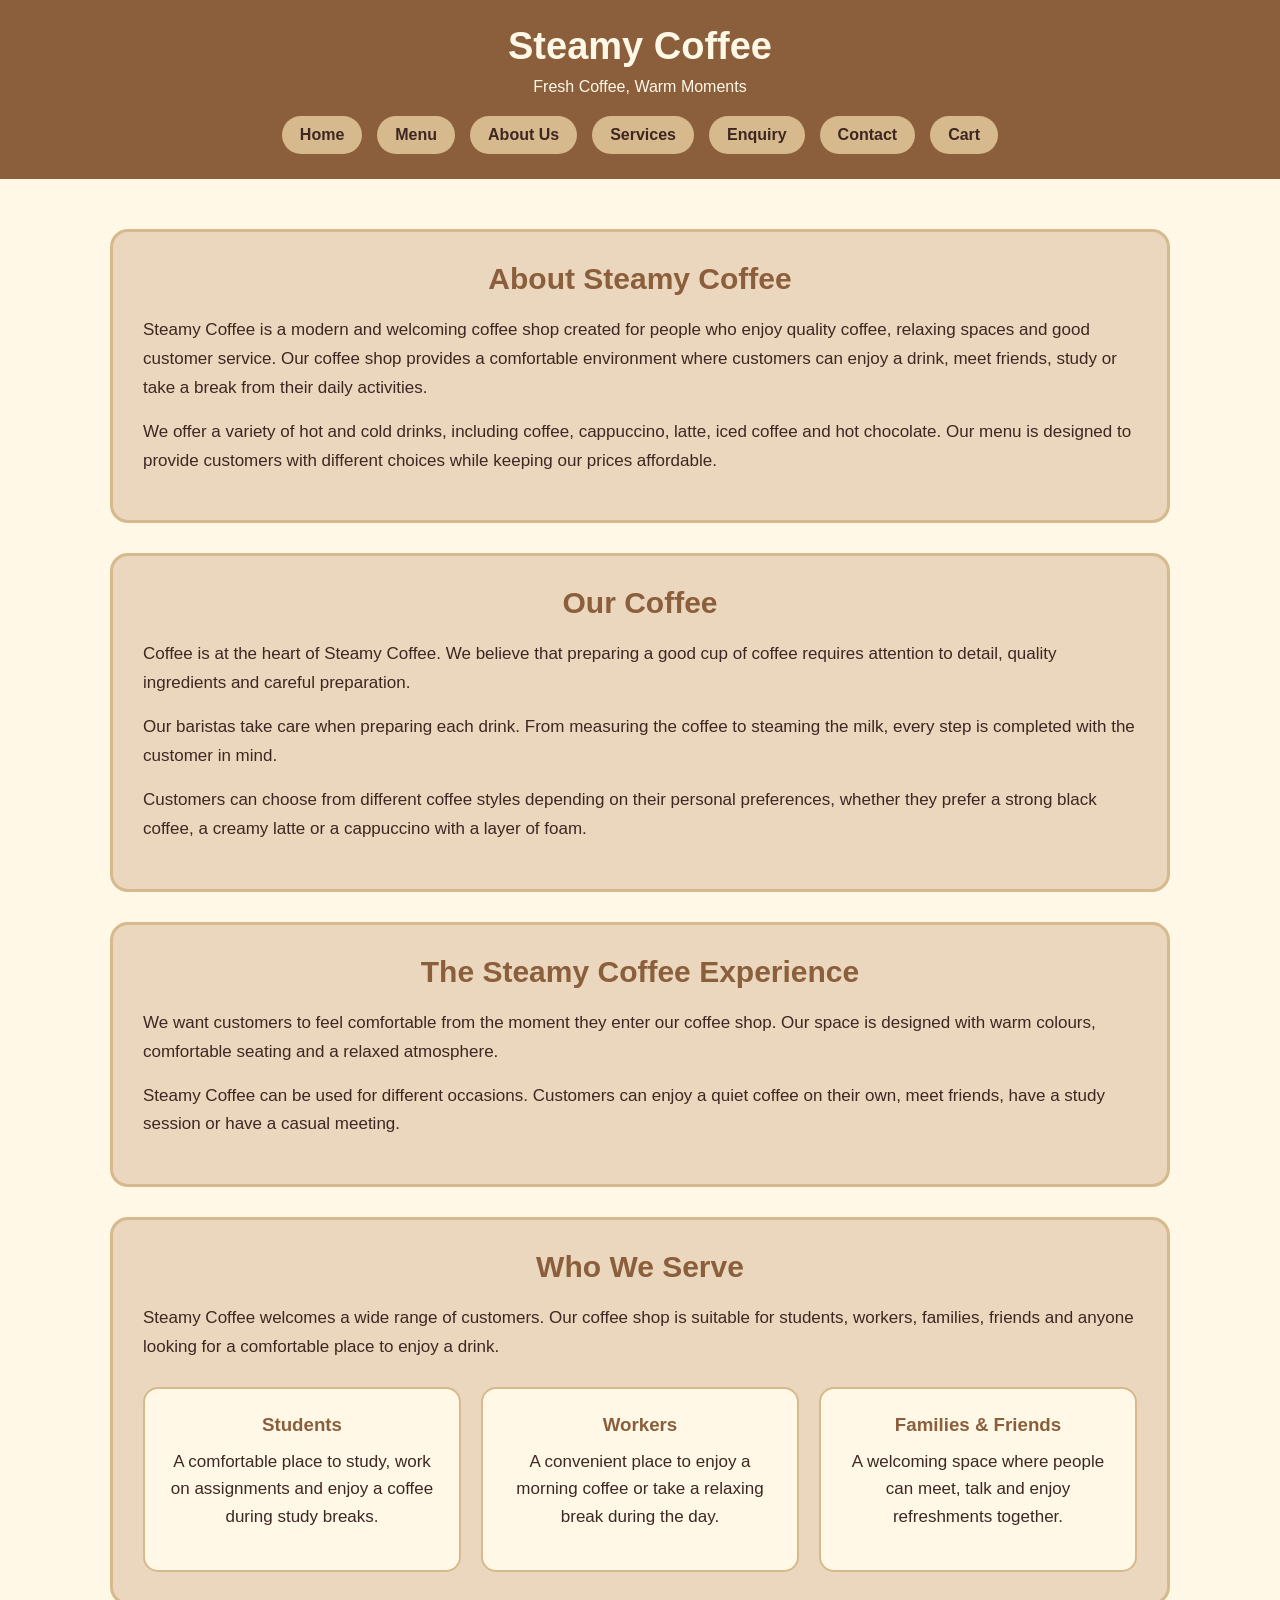
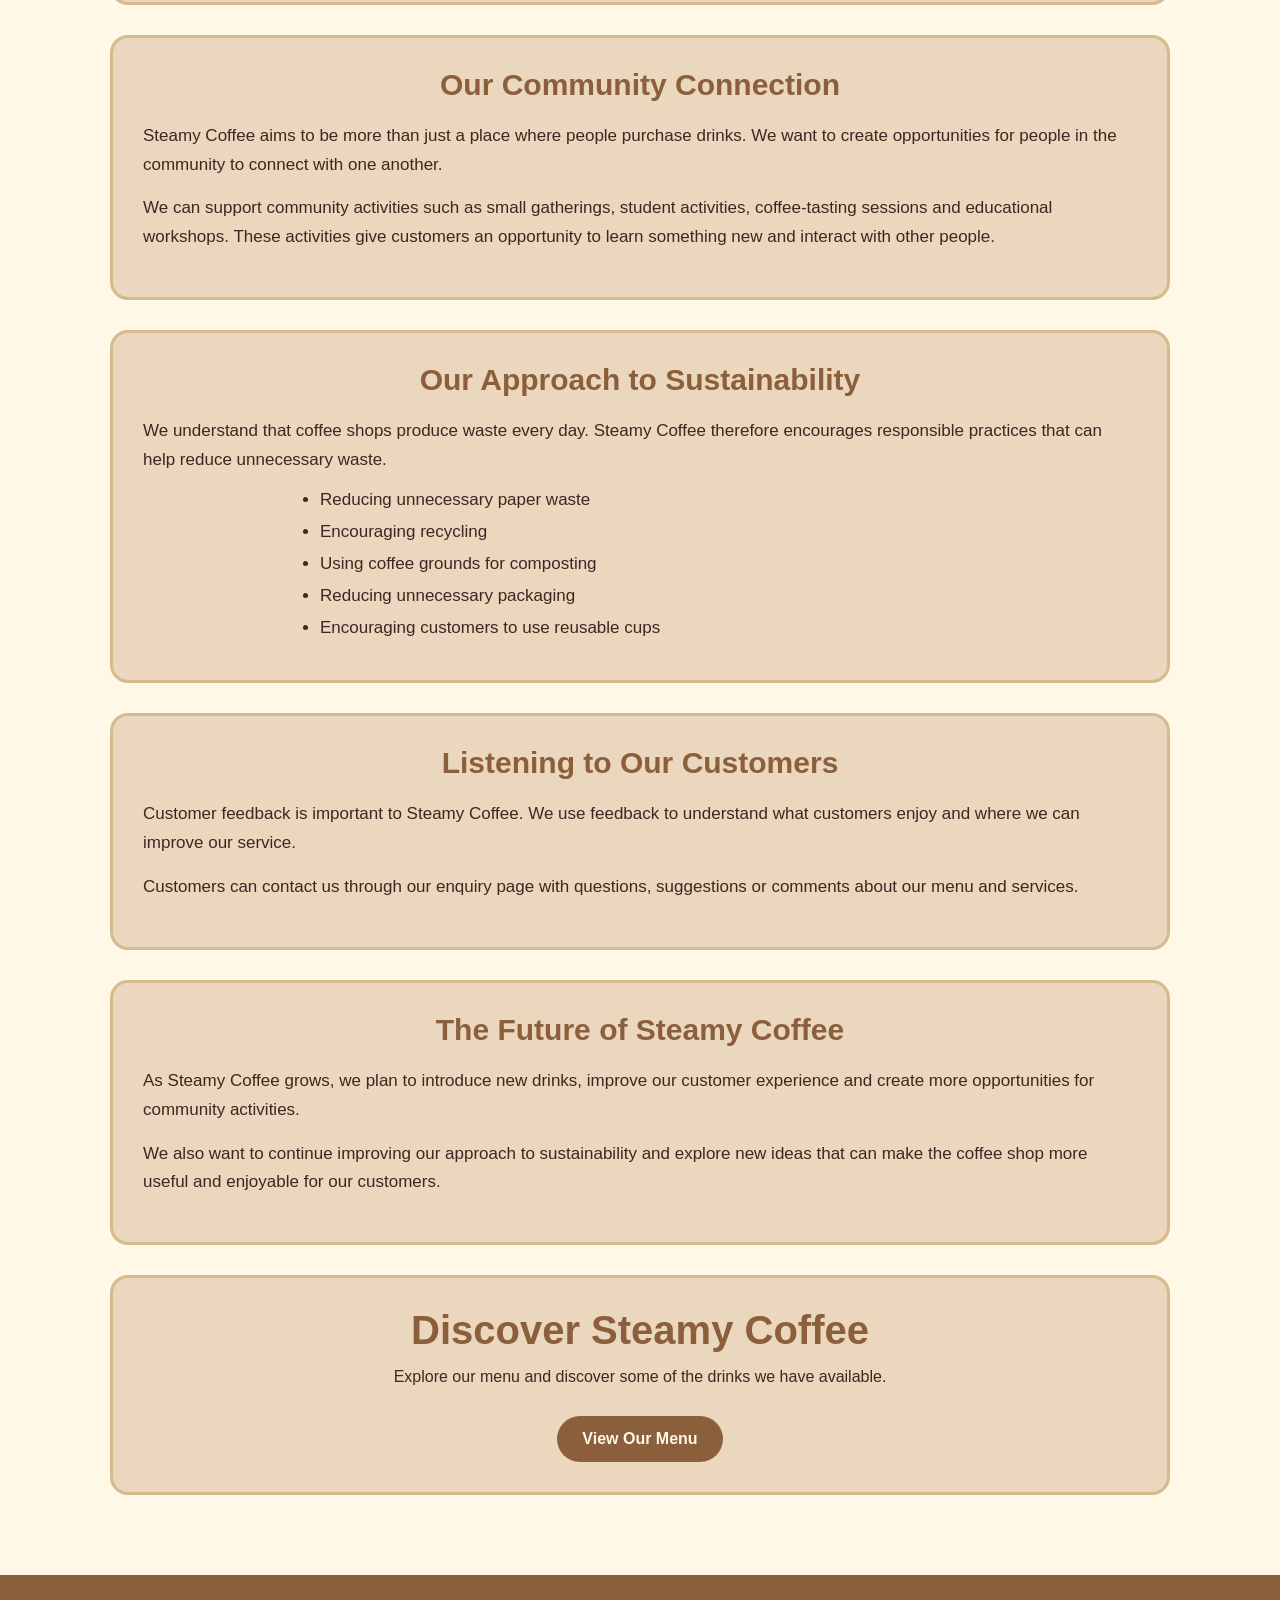
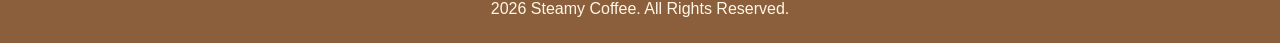
<file: about.html>
<!DOCTYPE html>
<html lang="en">

<head>

    <meta charset="UTF-8">
    <meta name="viewport" content="width=device-width, initial-scale=1.0">

    <title>Steamy Coffee - About Us</title>

    <link rel="stylesheet" href="css style.css">

</head>

<body>

<header>

    <h1>Steamy Coffee</h1>

    <p>Fresh Coffee, Warm Moments</p>

    <nav>

        <a href="index.html">Home</a>
        <a href="menu.html">Menu</a>
        <a href="about.html">About Us</a>
        <a href="service.html">Services</a>
        <a href="enquiry.html">Enquiry</a>
        <a href="contact.html">Contact</a>
        <a href="cart.html">Cart</a>

    </nav>

</header>


<main class="page">

    <!-- ABOUT STEAMY COFFEE -->

    <section class="about-section">

        <h2>About Steamy Coffee</h2>

        <p>
            Steamy Coffee is a modern and welcoming coffee shop created
            for people who enjoy quality coffee, relaxing spaces and good
            customer service. Our coffee shop provides a comfortable
            environment where customers can enjoy a drink, meet friends,
            study or take a break from their daily activities.
        </p>

        <p>
            We offer a variety of hot and cold drinks, including coffee,
            cappuccino, latte, iced coffee and hot chocolate. Our menu is
            designed to provide customers with different choices while
            keeping our prices affordable.
        </p>

    </section>


    <!-- OUR COFFEE -->

    <section class="about-section">

        <h2>Our Coffee</h2>

        <p>
            Coffee is at the heart of Steamy Coffee. We believe that
            preparing a good cup of coffee requires attention to detail,
            quality ingredients and careful preparation.
        </p>

        <p>
            Our baristas take care when preparing each drink. From
            measuring the coffee to steaming the milk, every step is
            completed with the customer in mind.
        </p>

        <p>
            Customers can choose from different coffee styles depending
            on their personal preferences, whether they prefer a strong
            black coffee, a creamy latte or a cappuccino with a layer
            of foam.
        </p>

    </section>


    <!-- OUR COFFEE SHOP EXPERIENCE -->

    <section class="about-section">

        <h2>The Steamy Coffee Experience</h2>

        <p>
            We want customers to feel comfortable from the moment they
            enter our coffee shop. Our space is designed with warm
            colours, comfortable seating and a relaxed atmosphere.
        </p>

        <p>
            Steamy Coffee can be used for different occasions. Customers
            can enjoy a quiet coffee on their own, meet friends, have a
            study session or have a casual meeting.
        </p>

    </section>


    <!-- OUR CUSTOMERS -->

    <section class="about-section">

        <h2>Who We Serve</h2>

        <p>
            Steamy Coffee welcomes a wide range of customers. Our coffee
            shop is suitable for students, workers, families, friends
            and anyone looking for a comfortable place to enjoy a drink.
        </p>

        <div class="customer-container">

            <div class="customer-box">

                <h3>Students</h3>

                <p>
                    A comfortable place to study, work on assignments
                    and enjoy a coffee during study breaks.
                </p>

            </div>


            <div class="customer-box">

                <h3>Workers</h3>

                <p>
                    A convenient place to enjoy a morning coffee or take
                    a relaxing break during the day.
                </p>

            </div>


            <div class="customer-box">

                <h3>Families & Friends</h3>

                <p>
                    A welcoming space where people can meet, talk and
                    enjoy refreshments together.
                </p>

            </div>

        </div>

    </section>


    <!-- COMMUNITY -->

    <section class="about-section">

        <h2>Our Community Connection</h2>

        <p>
            Steamy Coffee aims to be more than just a place where people
            purchase drinks. We want to create opportunities for people
            in the community to connect with one another.
        </p>

        <p>
            We can support community activities such as small gatherings,
            student activities, coffee-tasting sessions and educational
            workshops. These activities give customers an opportunity to
            learn something new and interact with other people.
        </p>

    </section>


    <!-- SUSTAINABILITY -->

    <section class="about-section">

        <h2>Our Approach to Sustainability</h2>

        <p>
            We understand that coffee shops produce waste every day.
            Steamy Coffee therefore encourages responsible practices
            that can help reduce unnecessary waste.
        </p>

        <ul>

            <li>Reducing unnecessary paper waste</li>

            <li>Encouraging recycling</li>

            <li>Using coffee grounds for composting</li>

            <li>Reducing unnecessary packaging</li>

            <li>Encouraging customers to use reusable cups</li>

        </ul>

    </section>


    <!-- CUSTOMER FEEDBACK -->

    <section class="about-section">

        <h2>Listening to Our Customers</h2>

        <p>
            Customer feedback is important to Steamy Coffee. We use
            feedback to understand what customers enjoy and where we can
            improve our service.
        </p>

        <p>
            Customers can contact us through our enquiry page with
            questions, suggestions or comments about our menu and
            services.
        </p>

    </section>


    <!-- FUTURE -->

    <section class="about-section">

        <h2>The Future of Steamy Coffee</h2>

        <p>
            As Steamy Coffee grows, we plan to introduce new drinks,
            improve our customer experience and create more opportunities
            for community activities.
        </p>

        <p>
            We also want to continue improving our approach to
            sustainability and explore new ideas that can make the
            coffee shop more useful and enjoyable for our customers.
        </p>

    </section>


    <section class="about-button">

        <h2>Discover Steamy Coffee</h2>

        <p>
            Explore our menu and discover some of the drinks we have
            available.
        </p>

        <a href="menu.html" class="main-button">
            View Our Menu
        </a>

    </section>

</main>


<footer>

    <p>2026 Steamy Coffee. All Rights Reserved.</p>

</footer>

</body>

</html>
</file>
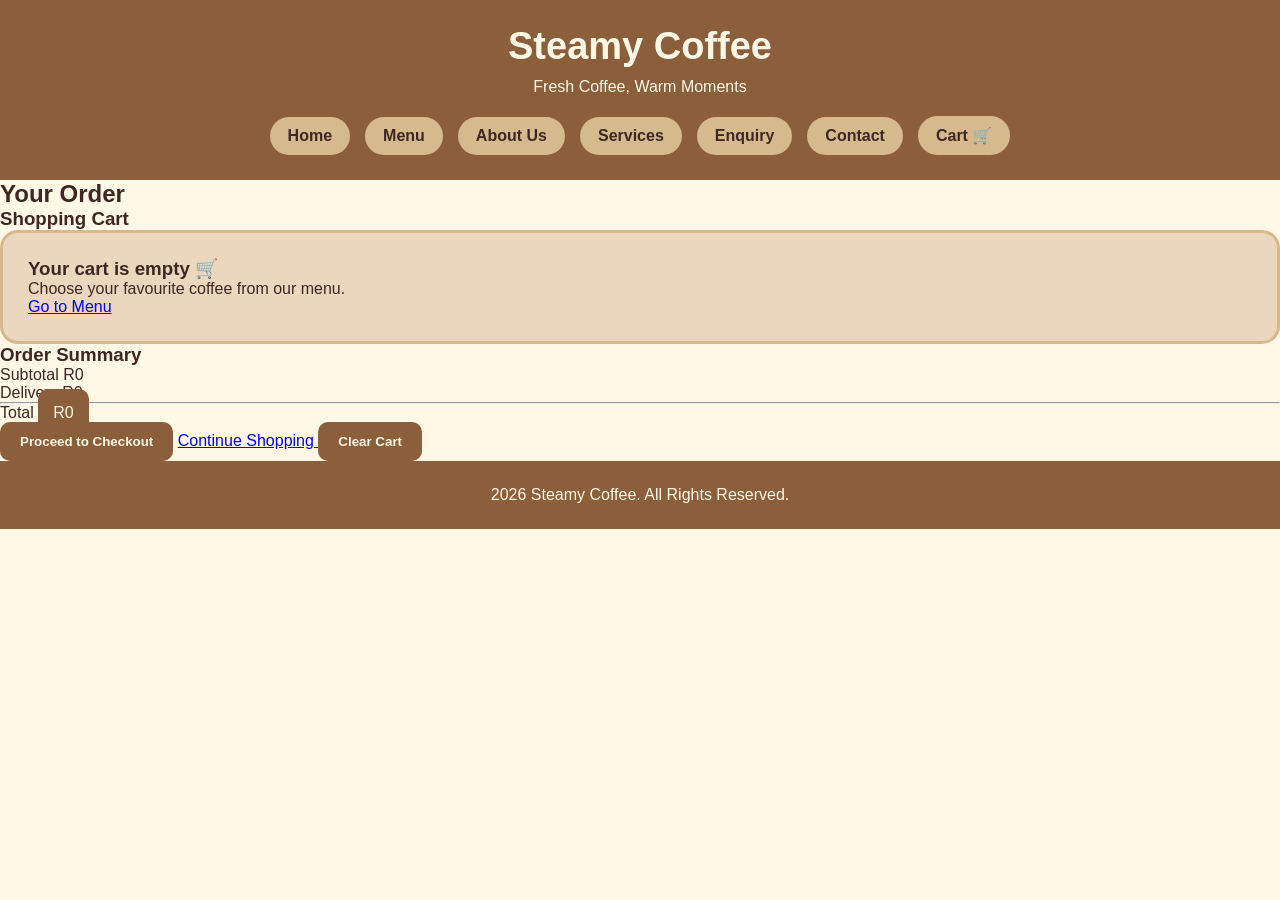
<file: cart.html>
<!DOCTYPE html>
<html lang="en">

<head>

    <meta charset="UTF-8">
    <meta name="viewport" content="width=device-width, initial-scale=1.0">

    <title>Steamy Coffee - Your Cart</title>

    <link rel="stylesheet" href="css style.css">

</head>

<body>

<header>

    <h1>Steamy Coffee</h1>

    <p>Fresh Coffee, Warm Moments</p>

    <nav>
        <a href="index.html">Home</a>
        <a href="menu.html">Menu</a>
        <a href="about.html">About Us</a>
        <a href="service.html">Services</a>
        <a href="enquiry.html">Enquiry</a>
        <a href="contact.html">Contact</a>
        <a href="cart.html">Cart 🛒</a>
    </nav>

</header>


<main class="cart-page">

    <h2>Your Order</h2>

    <div class="cart-layout">

        <!-- CART ITEMS -->

        <section class="cart-products">

            <h3>Shopping Cart</h3>

            <div id="cart-items"></div>

        </section>


        <!-- ORDER SUMMARY -->

        <section class="order-summary">

            <h3>Order Summary</h3>

            <div class="summary-row">
                <span>Subtotal</span>
                <span id="cart-subtotal">R0</span>
            </div>

            <div class="summary-row">
                <span>Delivery</span>
                <span id="delivery-fee">R20</span>
            </div>

            <hr>

            <div class="summary-total">
                <span>Total</span>
                <span id="cart-total">R0</span>
            </div>

            <button class="checkout-button" onclick="checkout()">
                Proceed to Checkout
            </button>

            <a href="menu.html" class="continue-button">
                Continue Shopping
            </a>

            <button class="clear-button" onclick="clearCart()">
                Clear Cart
            </button>

        </section>

    </div>

</main>


<footer>

    <p>2026 Steamy Coffee. All Rights Reserved.</p>

</footer>


<script src="javascript.js"></script>

</body>

</html>
</file>
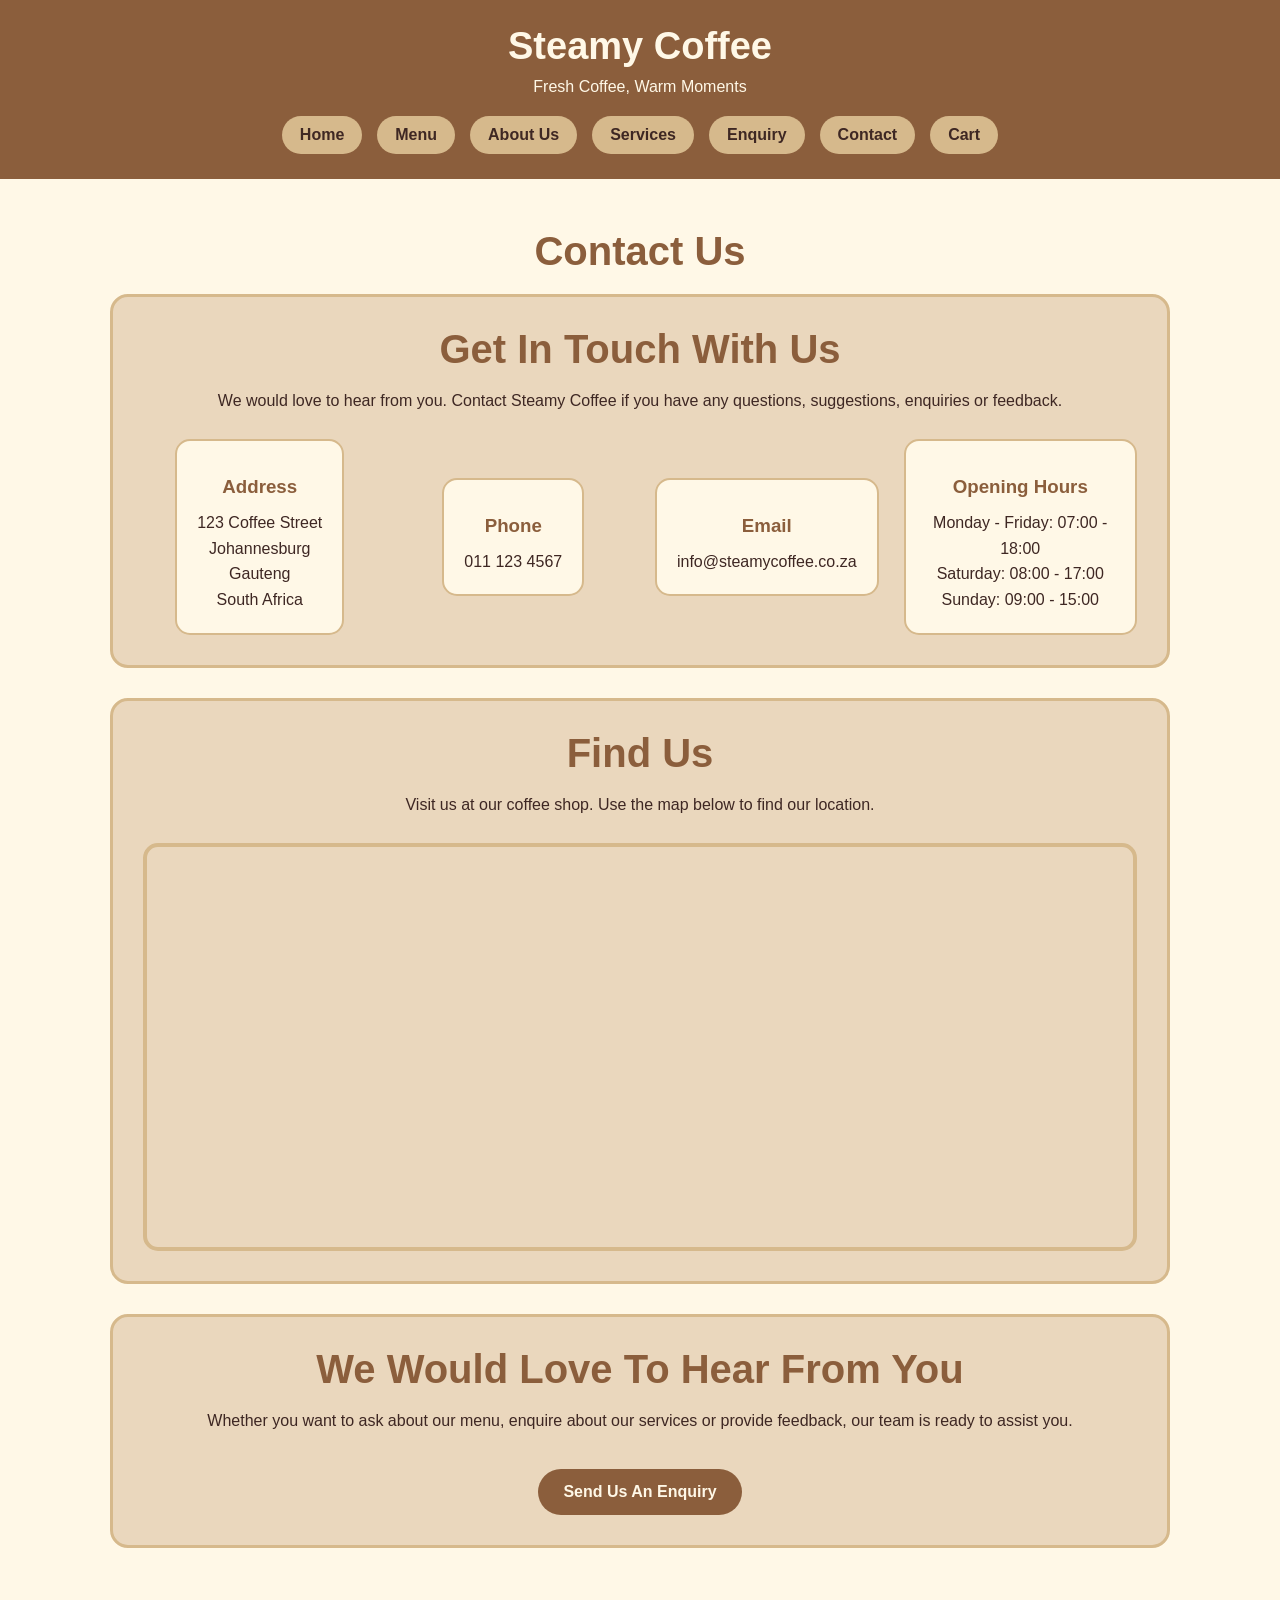
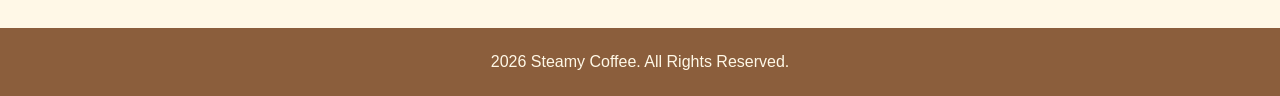
<file: contact.html>
<!DOCTYPE html>
<html lang="en">

<head>

    <meta charset="UTF-8">
    <meta name="viewport" content="width=device-width, initial-scale=1.0">

    <title>Steamy Coffee - Contact Us</title>

    <link rel="stylesheet" href="css style.css">

</head>

<body>

<header>

    <h1>Steamy Coffee</h1>

    <p>Fresh Coffee, Warm Moments</p>

    <nav>

        <a href="index.html">Home</a>
        <a href="menu.html">Menu</a>
        <a href="about.html">About Us</a>
        <a href="service.html">Services</a>
        <a href="enquiry.html">Enquiry</a>
        <a href="contact.html">Contact</a>
        <a href="cart.html">Cart </a>

    </nav>

</header>


<main class="page">

    <h2>Contact Us</h2>


    <!-- CONTACT INFORMATION -->

    <section class="contact-information">

        <h2>Get In Touch With Us</h2>

        <p>
            We would love to hear from you. Contact Steamy Coffee if you
            have any questions, suggestions, enquiries or feedback.
        </p>


        <div class="contact-details">

            <div class="contact-box">

                <h3>Address</h3>

                <p>
                    123 Coffee Street<br>
                    Johannesburg<br>
                    Gauteng<br>
                    South Africa
                </p>

            </div>


            <div class="contact-box">

                <h3>Phone</h3>

                <p>
                    011 123 4567
                </p>

            </div>


            <div class="contact-box">

                <h3>Email</h3>

                <p>
                    info@steamycoffee.co.za
                </p>

            </div>


            <div class="contact-box">

                <h3>Opening Hours</h3>

                <p>
                    Monday - Friday: 07:00 - 18:00<br>
                    Saturday: 08:00 - 17:00<br>
                    Sunday: 09:00 - 15:00
                </p>

            </div>

        </div>

    </section>


    <!-- MAP -->

    <section class="map-section">

        <h2>Find Us</h2>

        <p>
            Visit us at our coffee shop. Use the map below to find our
            location.
        </p>

        <div class="map-container">

            <iframe
                src="https://www.google.com/maps?q=Johannesburg,South Africa&output=embed"
                width="100%"
                height="400"
                style="border:0;"
                allowfullscreen=""
                loading="lazy">
            </iframe>

        </div>

    </section>


    <!-- CONTACT MESSAGE -->

    <section class="contact-message">

        <h2>We Would Love To Hear From You</h2>

        <p>
            Whether you want to ask about our menu, enquire about our
            services or provide feedback, our team is ready to assist you.
        </p>

        <a href="enquiry.html" class="main-button">
            Send Us An Enquiry
        </a>

    </section>


</main>


<footer>

    <p>2026 Steamy Coffee. All Rights Reserved.</p>

</footer>

</body>

</html>
</file>
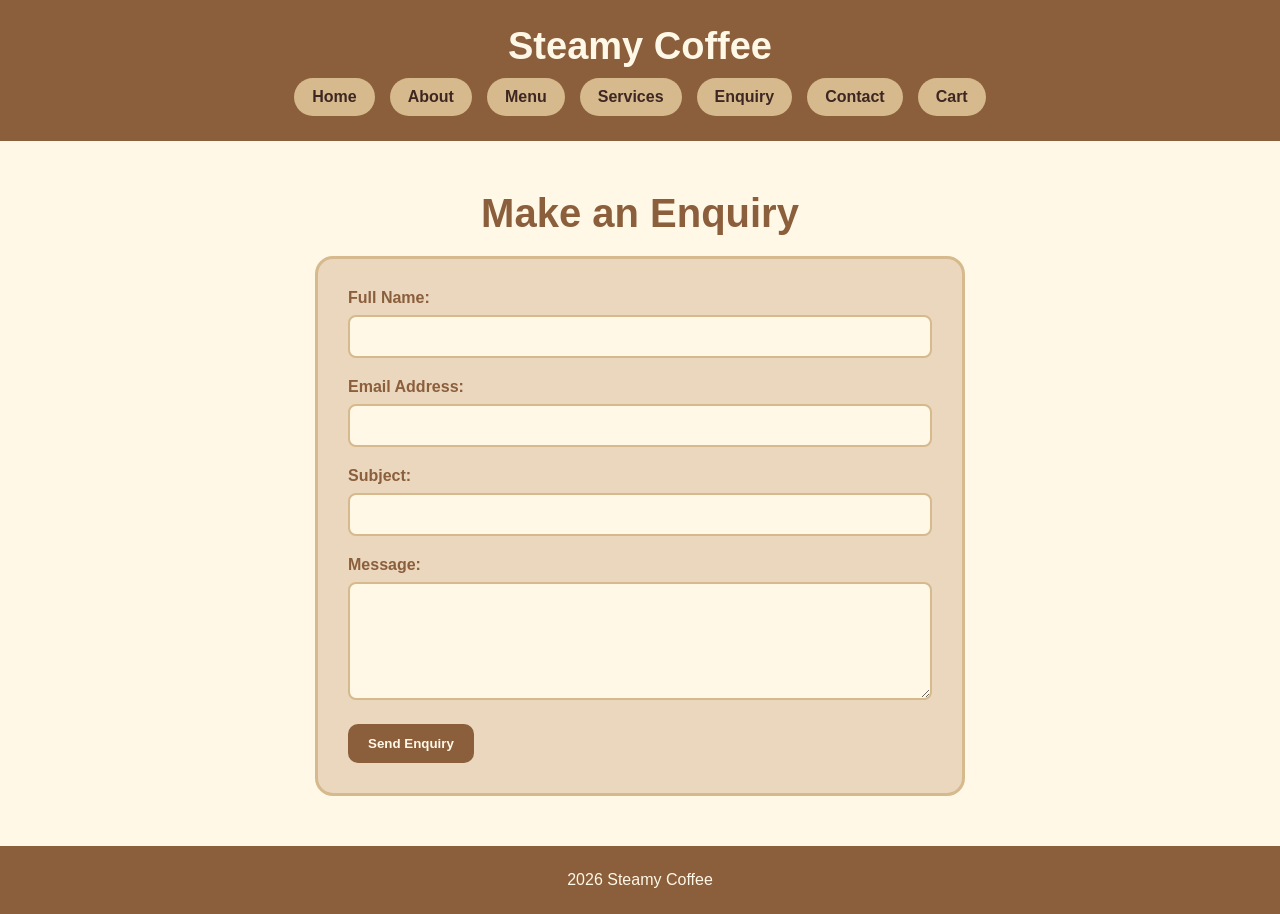
<file: enquiry.html>
<!DOCTYPE html>
<html lang="en">
<head>
    <meta charset="UTF-8">
    <meta name="viewport" content="width=device-width, initial-scale=1.0">
    <title>Steamy Coffee - Enquiry</title>
    <link rel="stylesheet" href="css style.css">

</head>

<body>

<header>
    <h1>Steamy Coffee</h1>

    <nav>
        <a href="index.html">Home</a>
        <a href="about.html">About</a>
        <a href="menu.html">Menu</a>
        <a href="services.html">Services</a>
        <a href="enquiry.html">Enquiry</a>
        <a href="contact.html">Contact</a>
        <a href="cart.html">Cart</a>
    </nav>
</header>

<main class="page">

    <h2>Make an Enquiry</h2>

    <form>

        <label for="name">Full Name:</label>
        <input type="text" id="name" name="name" required>

        <label for="email">Email Address:</label>
        <input type="email" id="email" name="email" required>

        <label for="subject">Subject:</label>
        <input type="text" id="subject" name="subject">

        <label for="message">Message:</label>
        <textarea id="message" name="message" rows="6"></textarea>

        <button type="submit">Send Enquiry</button>

    </form>

</main>

<footer>
    <p>2026 Steamy Coffee</p>
</footer>

</body>
</html>
</file>
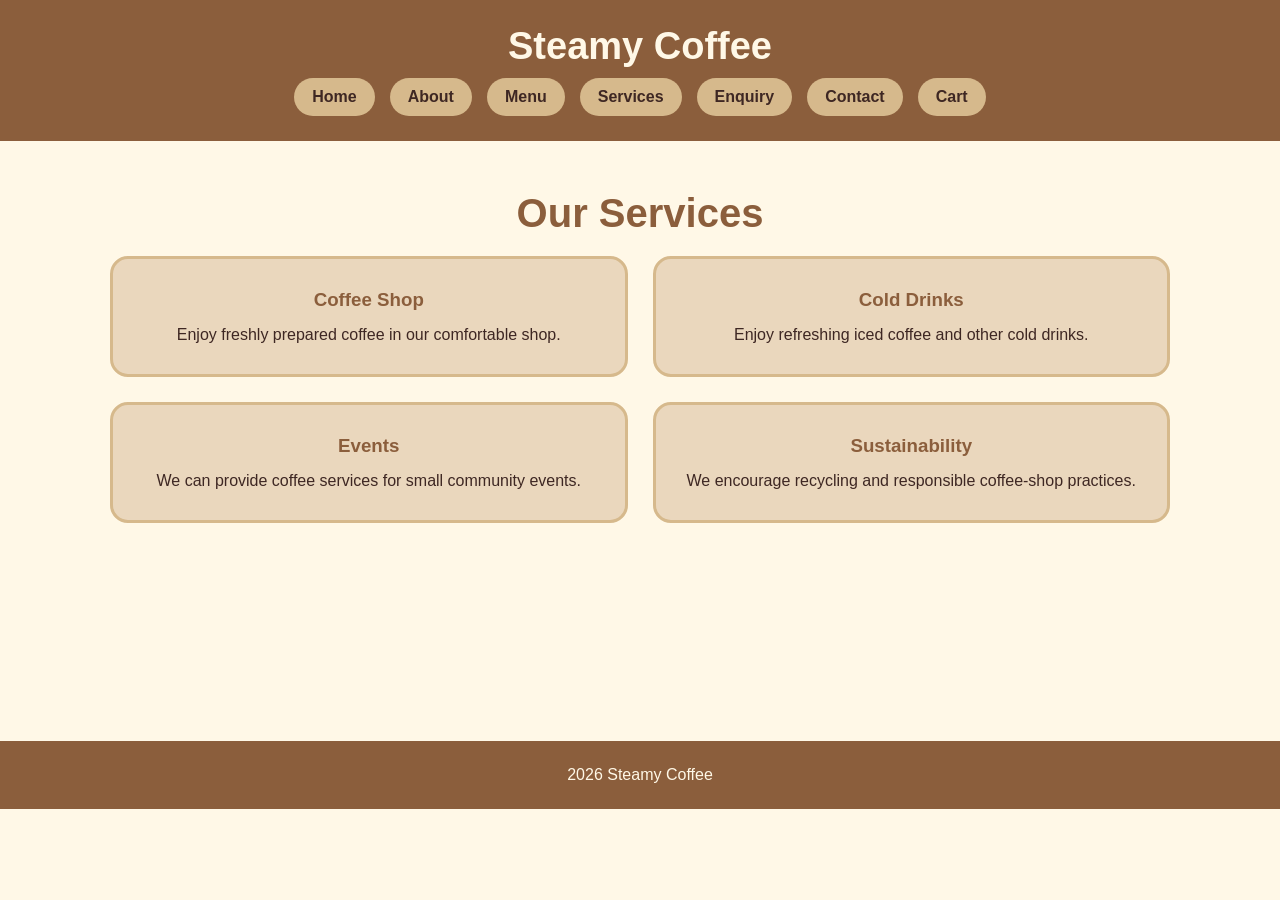
<file: service.html>
<!DOCTYPE html>
<html lang="en">
<head>
    <meta charset="UTF-8">
    <meta name="viewport" content="width=device-width, initial-scale=1.0">
    <title>Steamy Coffee - Services</title>
    <link rel="stylesheet" href="css style.css">

</head>

<body>

<header>
    <h1>Steamy Coffee</h1>

    <nav>
        <a href="index.html">Home</a>
        <a href="about.html">About</a>
        <a href="menu.html">Menu</a>
        <a href="services.html">Services</a>
        <a href="enquiry.html">Enquiry</a>
        <a href="contact.html">Contact</a>
        <a href="cart.html"> Cart</a>
    </nav>
</header>

<main class="page">

    <h2>Our Services</h2>

    <div class="service-container">

        <div class="service">
            <h3>Coffee Shop</h3>
            <p>Enjoy freshly prepared coffee in our comfortable shop.</p>
        </div>

        <div class="service">
            <h3>Cold Drinks</h3>
            <p>Enjoy refreshing iced coffee and other cold drinks.</p>
        </div>

        <div class="service">
            <h3>Events</h3>
            <p>We can provide coffee services for small community events.</p>
        </div>

        <div class="service">
            <h3>Sustainability</h3>
            <p>We encourage recycling and responsible coffee-shop practices.</p>
        </div>

    </div>

</main>

<footer>
    <p>2026 Steamy Coffee</p>
</footer>

</body>
</html>
</file>
<file: css style.css>
/* =========================
   STEAMY COFFEE COLOURS
   ========================= */

* {
    margin: 0;
    padding: 0;
    box-sizing: border-box;
}

body {
    font-family: Arial, sans-serif;
    background-color: #FFF8E7;
    color: #3E2723;
}

/* HEADER */

header {
    background-color: #8B5E3C;
    color: #FFF8E7;
    text-align: center;
    padding: 25px;
}

header h1 {
    font-size: 38px;
    margin-bottom: 10px;
}

header p {
    color: #FFF8E7;
    margin-bottom: 20px;
}

/* NAVIGATION */

nav {
    display: flex;
    justify-content: center;
    align-items: center;
    gap: 15px;
    flex-wrap: wrap;
}

nav a {
    background-color: #D6B98C;
    color: #3E2723;
    text-decoration: none;
    padding: 10px 18px;
    border-radius: 20px;
    font-weight: bold;
}

nav a:hover {
    background-color: #EAD7BD;
    color: #8B5E3C;
}

/* HOME */

.hero {
    background-color: #EAD7BD;
    max-width: 1100px;
    margin: 35px auto;
    padding: 90px 20px;
    text-align: center;
    border-radius: 18px;
}

.hero h2 {
    color: #8B5E3C;
    font-size: 45px;
    margin-bottom: 20px;
}

.hero p {
    font-size: 20px;
    margin-bottom: 30px;
}

.button {
    display: inline-block;
    background-color: #8B5E3C;
    color: #FFF8E7;
    padding: 15px 28px;
    border-radius: 10px;
    text-decoration: none;
    font-weight: bold;
}

.button:hover {
    background-color: #D6B98C;
    color: #3E2723;
}

/* WELCOME */

.welcome {
    background-color: #FFF8E7;
    text-align: center;
    padding: 50px 20px;
}

.welcome h2 {
    color: #8B5E3C;
    margin-bottom: 20px;
    font-size: 32px;
}

/* GENERAL PAGES */

.page {
    max-width: 1100px;
    min-height: 600px;
    margin: auto;
    padding: 50px 20px;
}

.page h2 {
    text-align: center;
    color: #8B5E3C;
    font-size: 38px;
    margin-bottom: 30px;
}

/* MENU */

.menu-container {
    display: grid;
    grid-template-columns: repeat(4, 1fr);
    gap: 25px;
}

.menu-item {
    background-color: #EAD7BD;
    border: 3px solid #D6B98C;
    border-radius: 18px;
    padding: 15px;
    text-align: center;
}

.menu-item:hover {
    border-color: #8B5E3C;
}

.menu-item img {
    width: 100%;
    height: 220px;
    object-fit: cover;
    border-radius: 12px;
    display: block;
}

.menu-item h3 {
    color: #8B5E3C;
    margin: 15px 0 10px;
}

.price {
    color: #8B5E3C;
    font-size: 22px;
    font-weight: bold;
    margin: 10px 0;
}

/* BUTTONS */

button {
    background-color: #8B5E3C;
    color: #FFF8E7;
    border: none;
    padding: 12px 20px;
    border-radius: 10px;
    cursor: pointer;
    font-weight: bold;
}

button:hover {
    background-color: #D6B98C;
    color: #3E2723;
}

/* SERVICES */

.service-container {
    display: grid;
    grid-template-columns: repeat(2, 1fr);
    gap: 25px;
}

.service {
    background-color: #EAD7BD;
    border: 3px solid #D6B98C;
    border-radius: 18px;
    padding: 30px;
    text-align: center;
}

.service h3 {
    color: #8B5E3C;
    margin-bottom: 15px;
}

/* ENQUIRY */

form {
    max-width: 650px;
    margin: auto;
    background-color: #EAD7BD;
    padding: 30px;
    border-radius: 18px;
    border: 3px solid #D6B98C;
}

form label {
    display: block;
    color: #8B5E3C;
    font-weight: bold;
    margin-bottom: 8px;
}

form input,
form textarea {
    width: 100%;
    padding: 12px;
    margin-bottom: 20px;
    border: 2px solid #D6B98C;
    border-radius: 8px;
    background-color: #FFF8E7;
}

/* CONTACT */

.contact-box {
    max-width: 650px;
    margin: auto;
    background-color: #EAD7BD;
    padding: 30px;
    border-radius: 18px;
    border: 3px solid #D6B98C;
    text-align: center;
}

.contact-box h3 {
    color: #8B5E3C;
    margin-top: 15px;
}

/* CART */

#cart-items {
    background-color: #EAD7BD;
    padding: 25px;
    border-radius: 18px;
    border: 3px solid #D6B98C;
}

.cart-item {
    display: flex;
    justify-content: space-between;
    background-color: #FFF8E7;
    padding: 15px;
    margin-bottom: 10px;
    border-radius: 10px;
}

#cart-total {
    background-color: #8B5E3C;
    color: #FFF8E7;
    padding: 15px;
    margin: 20px 0;
    border-radius: 10px;
}

/* FOOTER */

footer {
    background-color: #8B5E3C;
    color: #FFF8E7;
    text-align: center;
    padding: 25px;
}

/* TABLET */

@media (max-width: 900px) {

    .menu-container {
        grid-template-columns: repeat(2, 1fr);
    }

    .service-container {
        grid-template-columns: 1fr;
    }
}

/* PHONE */

@media (max-width: 600px) {

    nav {
        flex-direction: row;
        gap: 7px;
    }

    nav a {
        padding: 8px 10px;
        font-size: 13px;
    }

    .hero h2 {
        font-size: 32px;
    }

    .menu-container {
        grid-template-columns: 1fr;
    }

    .menu-item img {
        height: 250px;
    }
}
/* =========================
   MENU SECTION
   ========================= */

.menu-container {
    display: grid;
    grid-template-columns: repeat(3, 1fr);
    gap: 25px;
    max-width: 1100px;
    margin: 30px auto;
    padding: 20px;
}

.menu-item {
    background-color: #EAD7BD;
    border: 3px solid #D6B98C;
    border-radius: 18px;
    padding: 18px;
    text-align: center;

    box-shadow: 0 5px 15px rgba(62, 39, 35, 0.15);

    transition: transform 0.3s, box-shadow 0.3s;
}

.menu-item:hover {
    transform: translateY(-8px);
    box-shadow: 0 10px 20px rgba(62, 39, 35, 0.25);
    border-color: #8B5E3C;
}

/* MENU IMAGES */

.menu-item img {
    width: 100%;
    height: 230px;
    object-fit: cover;
    border-radius: 14px;
    display: block;
    border: 3px solid #FFF8E7;
}

/* MENU NAME */

.menu-item h3 {
    color: #8B5E3C;
    font-size: 24px;
    margin: 15px 0 10px;
}

/* MENU DESCRIPTION */

.menu-item p {
    color: #3E2723;
    font-size: 16px;
    line-height: 1.5;
    margin-bottom: 10px;
}

/* PRICE */

.menu-item .price {
    color: #8B5E3C;
    font-size: 22px;
    font-weight: bold;
    margin: 12px 0;
}

/* ADD TO CART BUTTON */

.menu-item button {
    background-color: #8B5E3C;
    color: #FFF8E7;
    border: none;
    padding: 12px 22px;
    border-radius: 25px;
    font-size: 15px;
    font-weight: bold;
    cursor: pointer;
}

.menu-item button:hover {
    background-color: #D6B98C;
    color: #3E2723;
}

/* =========================
   MENU TITLE
   ========================= */

.page h2 {
    color: #8B5E3C;
    text-align: center;
    font-size: 40px;
    margin-bottom: 20px;
}

/* =========================
   TABLET
   ========================= */

@media (max-width: 900px) {

    .menu-container {
        grid-template-columns: repeat(2, 1fr);
    }

}

/* =========================
   PHONE
   ========================= */

@media (max-width: 600px) {

    .menu-container {
        grid-template-columns: 1fr;
        padding: 10px;
    }

    .menu-item img {
        height: 250px;
    }

}
.index-coffee-image {
    width: 70%;
    max-width: 600px;
    height: 350px;
    object-fit: cover;
    display: block;
    margin: 25px auto;
    border-radius: 18px;
    border: 4px solid #D6B98C;
}
/* INDEX PAGE */

.welcome,
.coffee-story,
.mission,
.values,
.team,
.why-us,
.home-button {
    background-color: #EAD7BD;
    margin-bottom: 30px;
    padding: 30px;
    border-radius: 18px;
    border: 3px solid #D6B98C;
}

.welcome {
    text-align: center;
}

.welcome img {
    display: block;
    margin: 25px auto;
    max-width: 100%;
    height: auto;
    border-radius: 18px;
    border: 4px solid #D6B98C;
}

.welcome p,
.coffee-story p,
.mission p,
.team > p,
.why-us p,
.home-button p {
    font-size: 17px;
    line-height: 1.7;
    margin-bottom: 15px;
}


/* SECTION HEADINGS */

.coffee-story h2,
.mission h2,
.values h2,
.team h2,
.why-us h2,
.home-button h2 {
    color: #8B5E3C;
    text-align: center;
    margin-bottom: 20px;
}


/* VALUES */

.value-container {
    display: grid;
    grid-template-columns: repeat(4, 1fr);
    gap: 20px;
}

.value-box {
    background-color: #FFF8E7;
    padding: 20px;
    border-radius: 15px;
    text-align: center;
    border: 2px solid #D6B98C;
}

.value-box h3 {
    color: #8B5E3C;
    margin-bottom: 10px;
}

.value-box p {
    line-height: 1.5;
}


/* TEAM */

.team-container {
    display: grid;
    grid-template-columns: repeat(2, 1fr);
    gap: 25px;
}

.team-member {
    background-color: #FFF8E7;
    padding: 25px;
    border-radius: 15px;
    border: 2px solid #D6B98C;
}

.team-member h3 {
    color: #8B5E3C;
    font-size: 23px;
    margin-bottom: 5px;
}

.team-member h4 {
    color: #3E2723;
    margin-bottom: 12px;
}

.team-member p {
    line-height: 1.6;
}


/* WHY CHOOSE US */

.why-us ul {
    max-width: 600px;
    margin: auto;
    padding-left: 30px;
}

.why-us li {
    font-size: 17px;
    margin-bottom: 10px;
}


/* BUTTON */

.home-button {
    text-align: center;
}

.main-button {
    display: inline-block;
    background-color: #8B5E3C;
    color: #FFF8E7;
    text-decoration: none;
    padding: 14px 25px;
    border-radius: 25px;
    font-weight: bold;
    margin-top: 10px;
}

.main-button:hover {
    background-color: #D6B98C;
    color: #3E2723;
}


/* TABLET */

@media (max-width: 900px) {

    .value-container {
        grid-template-columns: repeat(2, 1fr);
    }

    .team-container {
        grid-template-columns: 1fr;
    }

}


/* MOBILE */

@media (max-width: 600px) {

    .welcome,
    .coffee-story,
    .mission,
    .values,
    .team,
    .why-us,
    .home-button {
        padding: 20px;
    }

    .value-container {
        grid-template-columns: 1fr;
    }

    .welcome img {
        width: 100%;
        height: auto;
    }

}
/* ABOUT PAGE */

.about-section {
    background-color: #EAD7BD;
    margin-bottom: 30px;
    padding: 30px;
    border-radius: 18px;
    border: 3px solid #D6B98C;
}

.about-section h2 {
    color: #8B5E3C;
    text-align: center;
    font-size: 30px;
    margin-bottom: 20px;
}

.about-section p {
    font-size: 17px;
    line-height: 1.7;
    margin-bottom: 15px;
}

.about-section ul {
    max-width: 700px;
    margin: auto;
    padding-left: 30px;
}

.about-section li {
    font-size: 17px;
    margin-bottom: 12px;
}


/* CUSTOMER BOXES */

.customer-container {
    display: grid;
    grid-template-columns: repeat(3, 1fr);
    gap: 20px;
    margin-top: 25px;
}

.customer-box {
    background-color: #FFF8E7;
    padding: 25px;
    border-radius: 15px;
    border: 2px solid #D6B98C;
    text-align: center;
}

.customer-box h3 {
    color: #8B5E3C;
    margin-bottom: 12px;
}

.customer-box p {
    line-height: 1.6;
}


/* ABOUT BUTTON */

.about-button {
    background-color: #EAD7BD;
    padding: 30px;
    text-align: center;
    border-radius: 18px;
    border: 3px solid #D6B98C;
    margin-bottom: 30px;
}

.about-button h2 {
    color: #8B5E3C;
    margin-bottom: 15px;
}

.about-button p {
    margin-bottom: 20px;
}


/* TABLET */

@media (max-width: 900px) {

    .customer-container {
        grid-template-columns: 1fr;
    }

}


/* MOBILE */

@media (max-width: 600px) {

    .about-section {
        padding: 20px;
    }

    .about-section h2 {
        font-size: 25px;
    }

}
/* CONTACT PAGE */

.contact-information,
.map-section,
.contact-message {
    background-color: #EAD7BD;
    padding: 30px;
    margin-bottom: 30px;
    border-radius: 18px;
    border: 3px solid #D6B98C;
}

.contact-information h2,
.map-section h2,
.contact-message h2 {
    color: #8B5E3C;
    text-align: center;
    margin-bottom: 15px;
}

.contact-information > p,
.map-section > p,
.contact-message > p {
    text-align: center;
    line-height: 1.7;
    margin-bottom: 25px;
}


/* CONTACT BOXES */

.contact-details {
    display: grid;
    grid-template-columns: repeat(4, 1fr);
    gap: 20px;
}

.contact-box {
    background-color: #FFF8E7;
    padding: 20px;
    text-align: center;
    border-radius: 15px;
    border: 2px solid #D6B98C;
}

.contact-box h3 {
    color: #8B5E3C;
    margin-bottom: 12px;
}

.contact-box p {
    line-height: 1.6;
}


/* MAP */

.map-container {
    width: 100%;
    overflow: hidden;
    border-radius: 15px;
    border: 4px solid #D6B98C;
}

.map-container iframe {
    display: block;
    width: 100%;
    height: 400px;
}


/* CONTACT MESSAGE */

.contact-message {
    text-align: center;
}


/* TABLET */

@media (max-width: 900px) {

    .contact-details {
        grid-template-columns: repeat(2, 1fr);
    }

}


/* MOBILE */

@media (max-width: 600px) {

    .contact-details {
        grid-template-columns: 1fr;
    }

    .contact-information,
    .map-section,
    .contact-message {
        padding: 20px;
    }

    .map-container iframe {
        height: 300px;
    }

}
</file>
